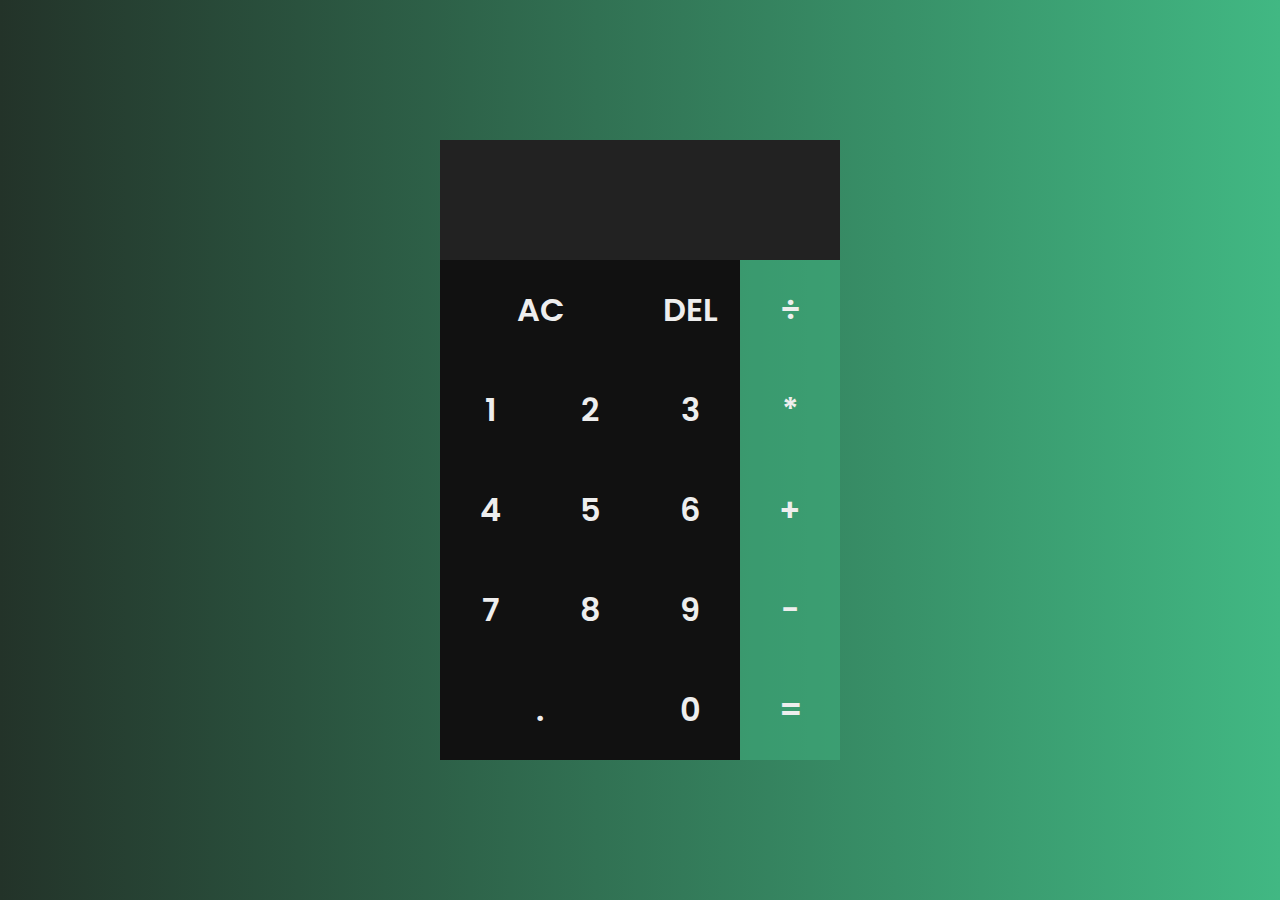
<file: CALCULADORA/index.html>
<!DOCTYPE html>
<html lang="pt-br">
  <head>
    <meta charset="UTF-8" />
    <meta name="viewport" content="width=device-width, initial-scale=1.0" />
    <title>Calculadora</title>
    <link rel="stylesheet" href="./styles.css" />
    <script src="./scripts.js" defer></script>
  </head>
  <body>
    <div class="grid-container">
      <div class="display-container">
        <div txt-buffer class="buffer"></div>
        <div txt-display class="display"></div>
      </div>
      <button btn-ac class="span-2">AC</button>
      <button btn-delete>DEL</button>
      <button btn-operador class="operador">÷</button>
      <button btn-numero>1</button>
      <button btn-numero>2</button>
      <button btn-numero>3</button>
      <button btn-operador class="operador">*</button>
      <button btn-numero>4</button>
      <button btn-numero>5</button>
      <button btn-numero>6</button>
      <button btn-operador class="operador">+</button>
      <button btn-numero>7</button>
      <button btn-numero>8</button>
      <button btn-numero>9</button>
      <button btn-operador class="operador">-</button>
      <button btn-numero class="span-2">.</button>
      <button btn-numero>0</button>
      <button btn-igual class="operador">=</button>
    </div>
  </body>
</html>
</file>
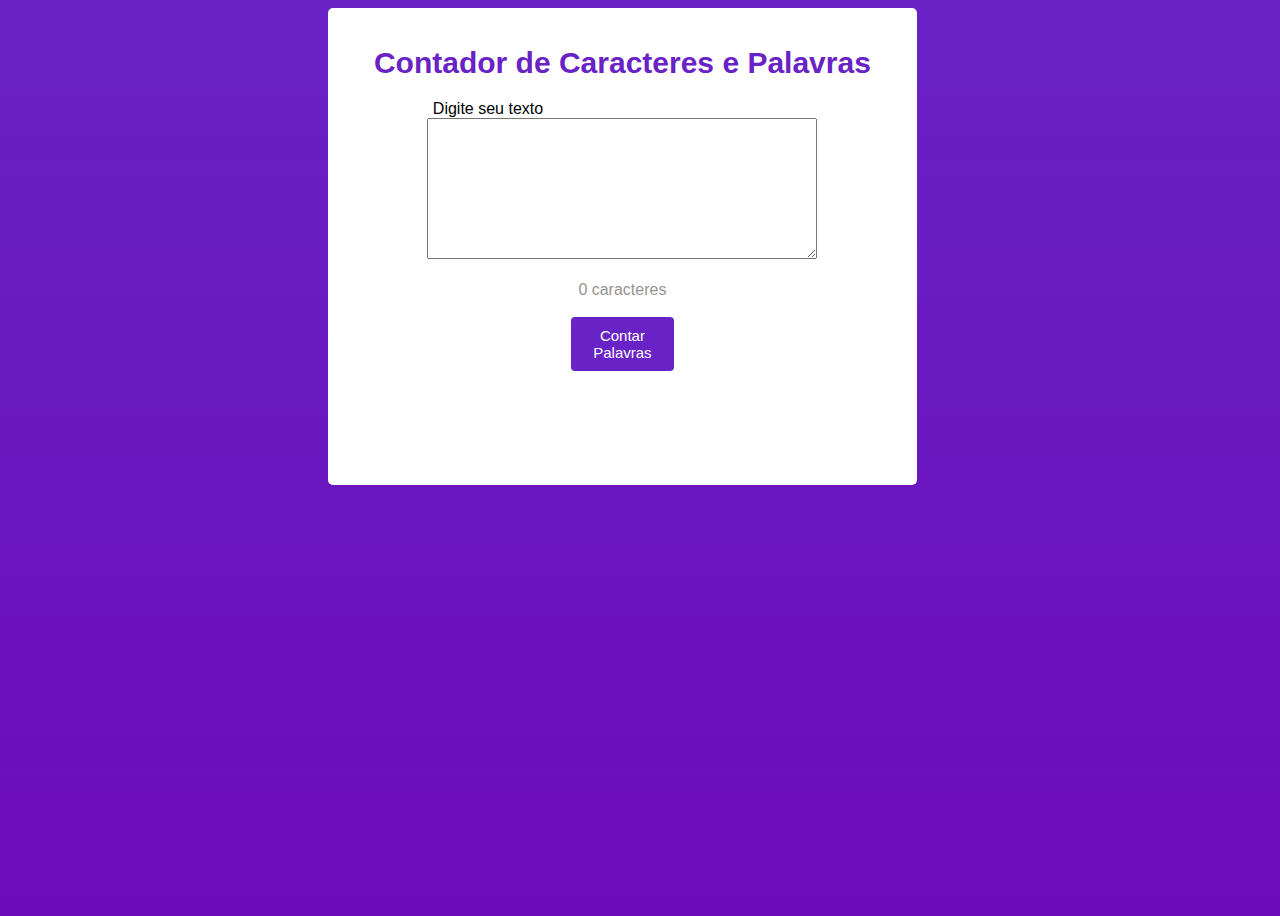
<file: Contador de Caracteres/index.html>
<!DOCTYPE html>
<html lang="pt-br">
  <head>
    <meta charset="UTF-8" />
    <meta name="viewport" content="width=device-width, initial-scale=1.0" />
    <title>Contador de Palavras e Caracteres</title>

    <link rel="stylesheet" href="styles.css" />
    <script defer src="scripts.js"></script>
  </head>
  <body>
    <div class="container">
        <br>
      <h1>Contador de Caracteres e Palavras</h1>

      <div class="campos-container">
        <label id="text" for="input">Digite seu texto</label><br>
        <textarea input-texto name="input" id="input" rows="5"></textarea>
      </div><br>
      <div txt-contador class="contador">0 caracteres</div><br>
      <button btn-contar id="btn-contar">Contar Palavras</button>
    </div>
  </body>
</html>
</file>
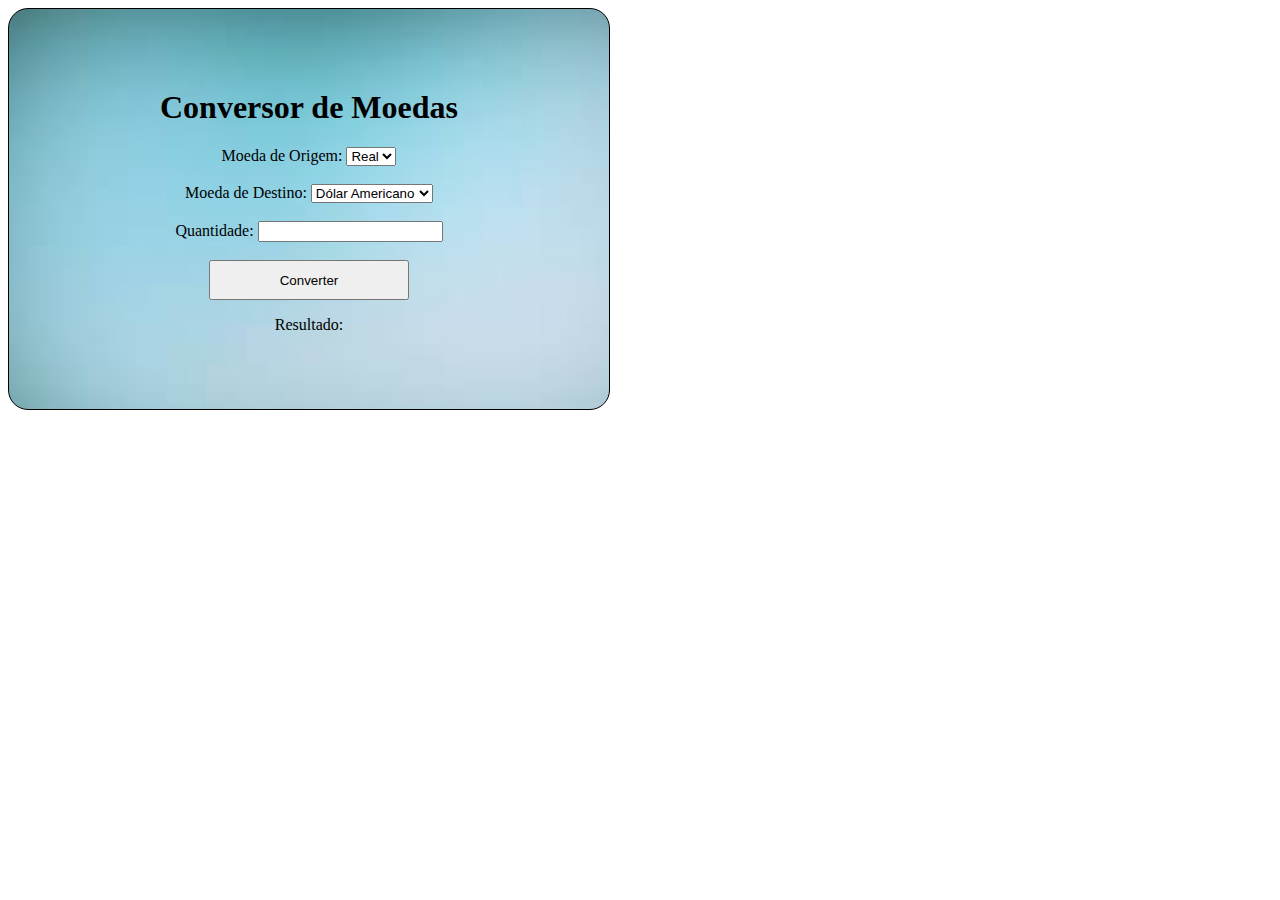
<file: conversor/index.html>
<!DOCTYPE html>
<html lang="pt-br">
<head>
    <meta charset="UTF-8">
    <meta name="viewport" content="width=device-width, initial-scale=1.0">
    <title>Conversor de Moedas</title>
    <style>

        .container {
            background-image: url(Sem\ título.jpeg);
            background-size: 700px;
            display: flex;
            width: 600px;
            height: 400px;
            justify-content: center;
            align-items: center;
            flex-direction: column;
            border: 1px solid black;
            border-radius: 20px;
            text-align: center;
        }
        button {
            width: 200px;
            height: 40px;
        }
    </style>
</head>
<body>
    <div class="container">
        <h1>Conversor de Moedas</h1>
        <form id="conversor">
            <label for="moeda-origem">Moeda de Origem:</label>
            <select id="moeda-origem" name="moeda-origem">
                <option value="BRL">Real</option>
            </select> <br><br>
            <label for="moeda-destino">Moeda de Destino:</label>
            <select id="moeda-destino" name="moeda-destino">
                <option value="USD">Dólar Americano</option>
                <option value="EUR">Euro</option>
            </select>
            <br>
            <br>
            <label for="valor">Quantidade:</label>
            <input type="number" id="valor" name="valor">
            <br><br>
            <button type="submit">Converter</button>
        </form>
        <div id="resultado">
            <p>Resultado:</p>
            <span id="valor-convertido"></span>
        </div>
    </div>
    <script src="script.js"></script>
</body>
</html>
</file>
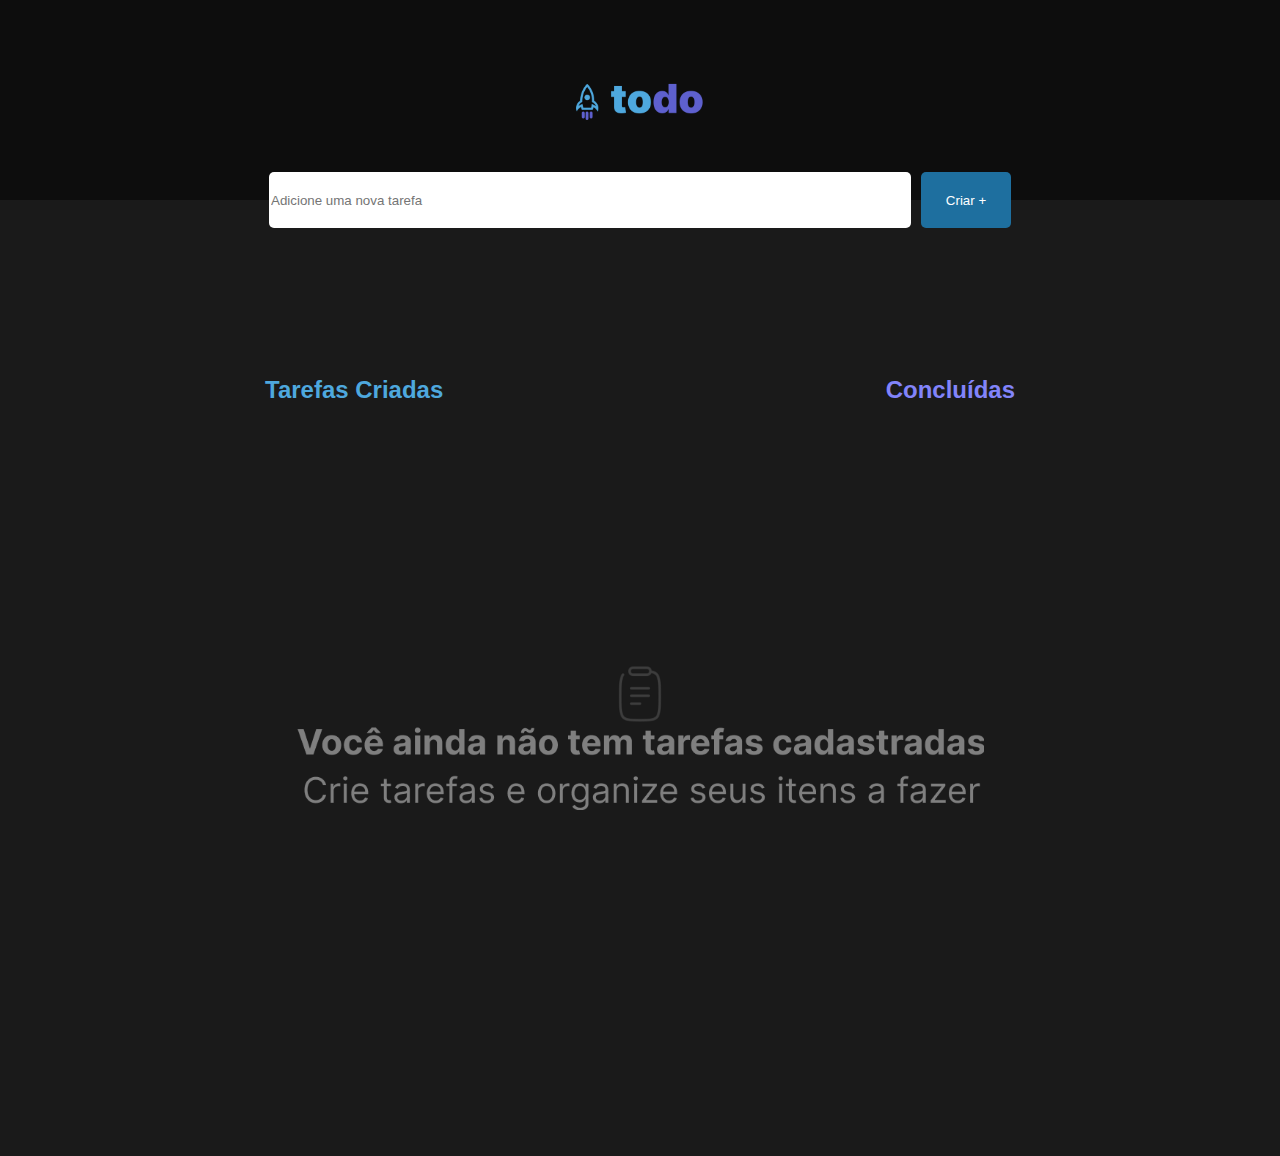
<file: TODO/index.html>
<!DOCTYPE html>
<html lang="en">
<head>
    <meta charset="UTF-8">
    <meta name="viewport" content="width=device-width, initial-scale=1.0">
    <title>Todo</title>
    <link rel="stylesheet" href="style.css">
</head>
<body>
    <div class="topo">
        <div class="img"><img src="imagens/Logo.png" alt="" id="img"></div>
    </div>
    <div class="input">
        <input id="criar" type="text" placeholder="Adicione uma nova tarefa">
        <button id="btn">Criar +</button>
    </div>
    
    <div class="container">
        <div id="status">
            <h2 id="tc">Tarefas Criadas</h2>
            <h2 id="cc">Concluídas</h2>
        </div>
        <div class="break"></div>
        <div class="central">
            <div id="placeholder">
                <img src="imagens/Clipboard.png" alt="" width="56px" id="clipboard">
                <div class="break"></div>
                <img src="imagens/Você ainda não tem tarefas cadastradas Crie tarefas e organize seus itens a fazer.png" alt="" width="688px" id="no-tasks">
            </div>
        </div>
    </div>
    <script src="script.js"></script>
</body>
</html>
</file>
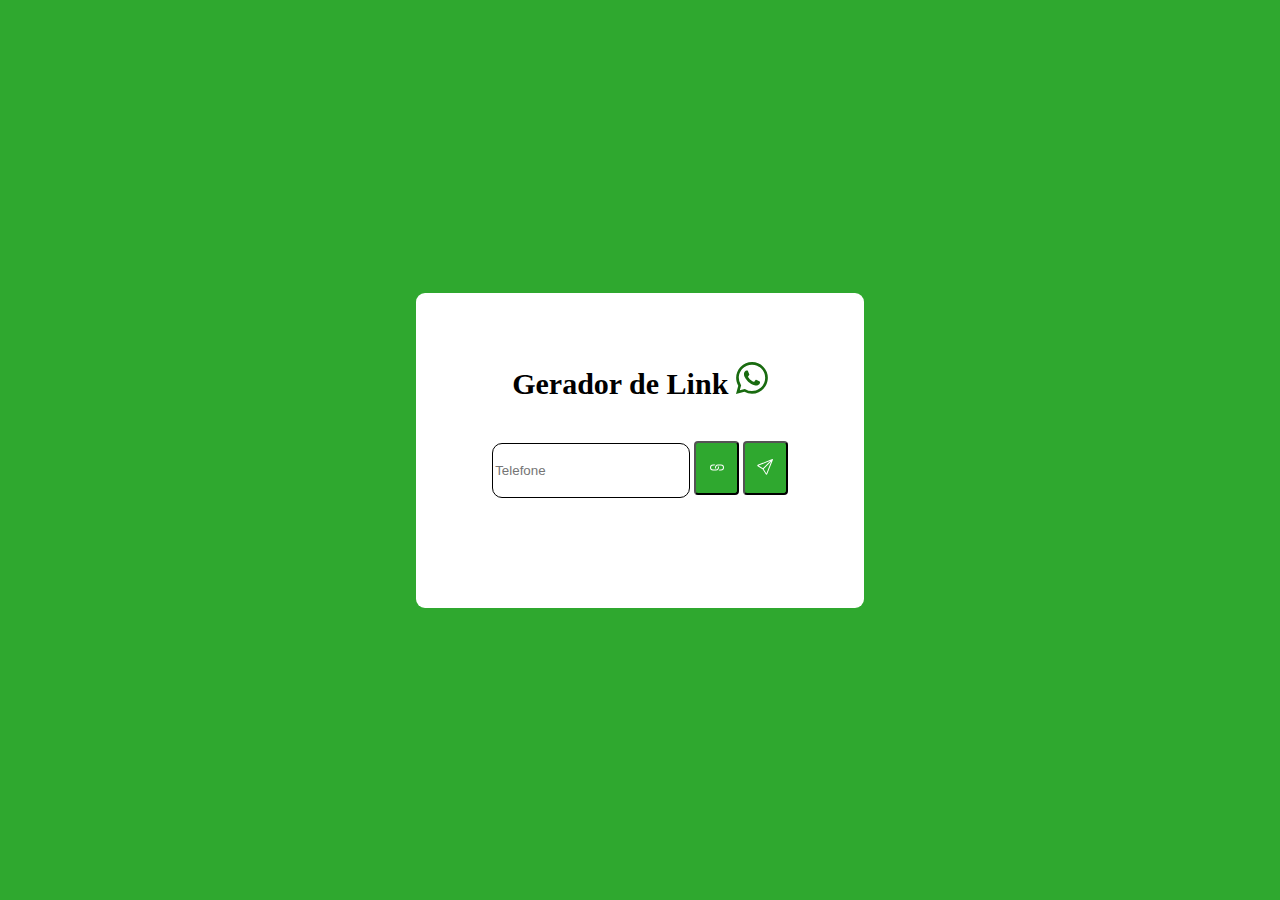
<file: Whatsapp Link/index.html>
<!DOCTYPE html>
<html lang="en">
<head>
    <meta charset="UTF-8">
    <meta name="viewport" content="width=device-width, initial-scale=1.0">
    <link rel="stylesheet" href="style.css">

    <title>Gerador Link Whatsapp</title>
</head>
<body>
    <div class="container">
        <div class="box">
            <h1>Gerador de Link <svg xmlns="http://www.w3.org/2000/svg" width="32" height="32" fill="#196b10" class="bi bi-whatsapp" viewBox="0 0 16 16">
                <path d="M13.601 2.326A7.85 7.85 0 0 0 7.994 0C3.627 0 .068 3.558.064 7.926c0 1.399.366 2.76 1.057 3.965L0 16l4.204-1.102a7.9 7.9 0 0 0 3.79.965h.004c4.368 0 7.926-3.558 7.93-7.93A7.9 7.9 0 0 0 13.6 2.326zM7.994 14.521a6.6 6.6 0 0 1-3.356-.92l-.24-.144-2.494.654.666-2.433-.156-.251a6.56 6.56 0 0 1-1.007-3.505c0-3.626 2.957-6.584 6.591-6.584a6.56 6.56 0 0 1 4.66 1.931 6.56 6.56 0 0 1 1.928 4.66c-.004 3.639-2.961 6.592-6.592 6.592m3.615-4.934c-.197-.099-1.17-.578-1.353-.646-.182-.065-.315-.099-.445.099-.133.197-.513.646-.627.775-.114.133-.232.148-.43.05-.197-.1-.836-.308-1.592-.985-.59-.525-.985-1.175-1.103-1.372-.114-.198-.011-.304.088-.403.087-.088.197-.232.296-.346.1-.114.133-.198.198-.33.065-.134.034-.248-.015-.347-.05-.099-.445-1.076-.612-1.47-.16-.389-.323-.335-.445-.34-.114-.007-.247-.007-.38-.007a.73.73 0 0 0-.529.247c-.182.198-.691.677-.691 1.654s.71 1.916.81 2.049c.098.133 1.394 2.132 3.383 2.992.47.205.84.326 1.129.418.475.152.904.129 1.246.08.38-.058 1.171-.48 1.338-.943.164-.464.164-.86.114-.943-.049-.084-.182-.133-.38-.232"/>
              </svg>
            </h1>
            <div>
            <input type="tel" name="" id="telefone" placeholder="Telefone">
            <button id="geralink"><svg xmlns="http://www.w3.org/2000/svg" width="16" height="16" fill="currentColor" class="bi bi-link" viewBox="0 0 16 16">
                <path d="M6.354 5.5H4a3 3 0 0 0 0 6h3a3 3 0 0 0 2.83-4H9q-.13 0-.25.031A2 2 0 0 1 7 10.5H4a2 2 0 1 1 0-4h1.535c.218-.376.495-.714.82-1z"/>
                <path d="M9 5.5a3 3 0 0 0-2.83 4h1.098A2 2 0 0 1 9 6.5h3a2 2 0 1 1 0 4h-1.535a4 4 0 0 1-.82 1H12a3 3 0 1 0 0-6z"/>
              </svg></button>
            <button id="gerapagina"><svg xmlns="http://www.w3.org/2000/svg" width="16" height="16" fill="currentColor" class="bi bi-send" viewBox="0 0 16 16">
                <path d="M15.854.146a.5.5 0 0 1 .11.54l-5.819 14.547a.75.75 0 0 1-1.329.124l-3.178-4.995L.643 7.184a.75.75 0 0 1 .124-1.33L15.314.037a.5.5 0 0 1 .54.11ZM6.636 10.07l2.761 4.338L14.13 2.576zm6.787-8.201L1.591 6.602l4.339 2.76z"/>
              </svg></button>
            </div>
            <div id="container_exibir">
            <p id="linktela"></p>
            <p id="copiarLink">Clique no link para copiar</p>
            </div>
        </div>
    </div>
        <script src="script.js"></script>
    
</body>
</html>
</file>
<file: CALCULADORA/styles.css>
@import url("https://fonts.googleapis.com/css2?family=Poppins:ital,wght@0,100;0,200;0,300;0,400;0,500;0,600;0,700;0,800;0,900;1,100;1,200;1,300;1,400;1,500;1,600;1,700;1,800;1,900&display=swap");

* {
  margin: 0;
  padding: 0;
  box-sizing: border-box;

  font-family: "Poppins", sans-serif;
  font-weight: 600;
  font-style: normal;
}

body {
  background: linear-gradient(to right, #233329, #41b883);
}

.grid-container {
  display: grid;
  justify-content: center;
  align-content: center;
  height: 100vh;
  grid-template-columns: repeat(4, 100px);
  grid-template-rows: minmax(120px, auto) repeat(5, 100px);
}

.grid-container > button {
  cursor: pointer;
  font-size: 2rem;
  border: none;
  outline: none;
  background-color: #111;
  color: #eee;
}
.grid-container > button:hover {
  background-color: #eee;
  color: #111;
}

.grid-container > .operador {
  background: #41b88375;
}

.span-2 {
  grid-column: span 2;
}

.grid-container > .display-container {
  grid-column: 1 / -1; /* ocupa todas as colunas. define onde começa e onde termina a coluna. */
  background-color: #222;

  display: flex;
  flex-direction: column;
  align-items: flex-end;
  justify-content: space-around;
  padding: 10px;
  /* Indica que as palavras normalmente inquebráveis podem ser quebrados em pontos arbitrários se não houver pontos de quebra de outra forma aceitáveis na linha. */
  word-wrap: break-word;
  /* Para evitar excesso, quebras de palavras devem ser inseridas entre quaisquer dois caracteres (excluindo texto chinês/japonês/coreano). */
  word-break: break-all;
}

.grid-container > .display-container > .buffer {
  color: rgba(255, 255, 255, 0.75);
  font-size: 1.5rem;
}

.grid-container > .display-container > .display {
  color: white;
  font-size: 2.5rem;
}
</file>
<file: Contador de Caracteres/styles.css>
body {
    font-family: 'Segoe UI', Tahoma, Geneva, Verdana, sans-serif;
    height: 100vh;
    width: 100vw;
    background: linear-gradient(rgb(105, 34, 197),rgb(108, 11, 187));
    background-repeat: no-repeat;
}
.container {
    margin-left: 25vw;
    background: white;
    width: 46vw;
    height: 53vh;
    align-items: center;
    text-align: center;
    border-radius: 5px;

}

#input {
    width: 30vw;
    height: 15vh;
}

#text {
    margin-right: 21vw;
}

#btn-contar {
    background-color: rgb(105, 34, 197);
    width: 8vw;
    height: 6vh;
    border: none;
    border-radius: 4px;
    color: white;
    font-size: 15px;
}

.contador {
    color: rgb(150, 147, 145);
}

h1 {
    color: rgb(105, 34, 197);
    font-size: 30px;
}
</file>
<file: TODO/style.css>
body {
    background-color: #1A1A1A;
    margin: 0px;
    font-family: sans-serif
}

.topo {
    display: flex;
    justify-content: center;
    align-items: center;
    background-color: #0D0D0D;
    color: white;
    height: 200px;
}

#img {
    width: 10vw;
}

.container {
    margin-top: 100px;
    display: flex;
    justify-content: center;
    color: white;
    height: 800px;
    background-color: #1A1A1A;
    flex-wrap: wrap;
}

#status {
    display: flex;
    width: 750px;
    height: 10px;
    justify-content: space-between;
}

.input {
    display: flex;
    justify-content: center;
    transform: translateY(-50%);
}

input {
    border: none;
    width: 638px;
    height: 54px;
    border-radius: 5px;
    margin-right: 10px;
}

button {
    color: white;
    border: none;
    border-radius: 5px;
    background-color: #1E6F9F;
    width: 90px;
    height: 56px;
}

#tc {
    color: #4EA8DE;
}

#cc {
    color: #8284FA;
}

.central {
    text-align: center;
    width: 750px;
    margin-bottom: 15vw;
}

.break {
    flex-basis: 100%;
    height: 0;
}

.task {
    background-color: #262626;
    border-radius: 5px;
    padding: 10px;
    margin: 10px 0;
    display: flex;
    justify-content: space-between;
    align-items: center;
}

.task.complete {
    text-decoration: line-through;
    color: #828282;
}

@keyframes slide-out {
    0% {
        opacity: 1;
        transform: translateX(0);
    }
}
</file>
<file: Whatsapp Link/style.css>
body {
    margin: 0px;
}

.container {
    width: 100vw;
    height: 100vh;
    background: rgb(47, 168, 47);
    display: flex;
    flex-direction: row;
    justify-content: center;
    align-items: center;
}

input {
    border-radius: 10px;
    border: 0.2px black solid;
}

.box {
    display: flex;
    flex-wrap: wrap;
    flex-direction: column;
    align-items: center;
    text-align: center;
    justify-content: center;
    background-color: white;
    width: 35vw;
    height: 35vh;
    border-radius: 9px;
}

h1 {
    font-size: 30px;
    margin-top: -40px;
    margin-bottom: 40px;
}

button {
    align-items: center;
    text-align: center;
    width: 3.5vw;
    height: 6vh;
    background-color: rgb(47, 168, 47);
    border-radius: 4px;
}

#telefone {
    width: 15vw;
    height: 5.7vh;
}

#container_exibir {
    display: none;
    margin-top: 20px;
}

#linktela {
    text-align: left;
    user-select: none;
    border-radius: 5px;
    border: 0.2px black solid;
    width: 22.5vw;
    height: 2vh;
}

p {
    cursor: default;
}

#copiarLink:hover {
    color: rgb(47, 168, 47);
}

svg {
    color: white;
}


/* Media query para dispositivos móveis */
@media only screen and (max-width: 768px) {
    .container {
        flex-direction: column;
    }

    .box {
        width: 80vw;
        height: 50vh;
    }

    h1 {
        font-size: 24px;
        margin-top: -30px;
        margin-bottom: 30px;
    }

    button {
        width: 40%;
        height: 40px;
    }

    #telefone {
        width: 80%;
        height: 40px;
        margin-bottom: 10px;
    }

    #linktela {
        width: 100%;
        height: 30px;
    }

    svg {
        color: white;
    }
}
</file>
